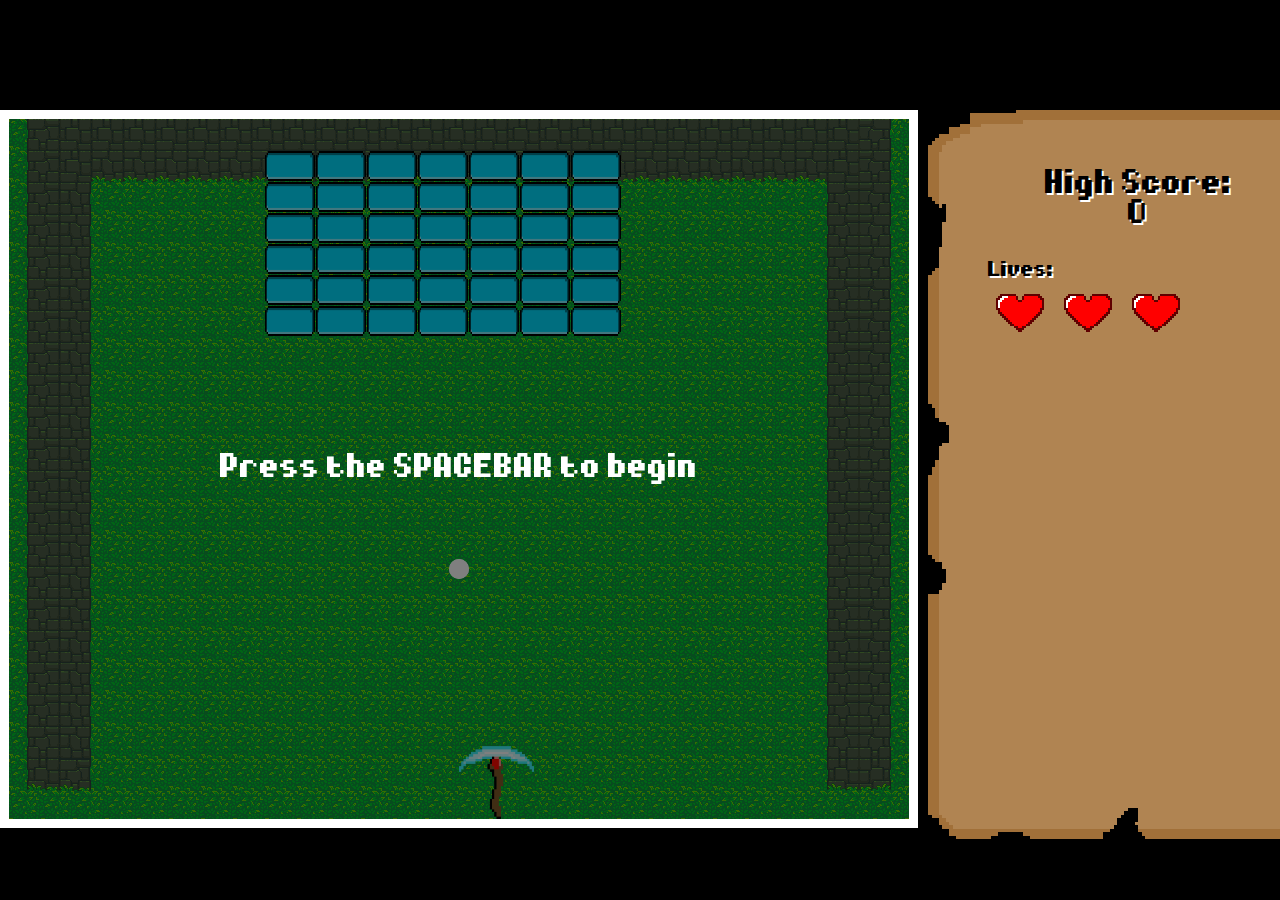
<file: breakout_8/index.html>
<html>
<head>
	<meta charset="UTF-8" />	
	<title>The Bricks</title>
	<link rel="stylesheet" type="text/css" href="css/style.css">
	<script src="jQuery/jquery-3.3.1.min.js"></script>
	<script type="application/javascript"></script>
	<script>
		$(document).ready(function(){
			$("#pause").hide();
			
			$("#end").hide();
			$("#continue").hide();
			$("#go").hide();
			$("#beat").hide();
			$("#next").hide();
			$("#restart").hide();
		});
	</script>
</head>
<body onload="drawIt()">
	<div id="main">
		<div id="game">
			<canvas id="canvas" width="900" height="700"></canvas>
			<script src="jss.js"></script>
		</div>
		
		<div id="black">
		</div>
		<div id="end">
			<div id="continue">
				<p>You lost all your lives. Continue?</p> <br />
				<p id="yes">Yes</p> <p id="no">No</p>
			</div>
		</div>
		<div id="beat">
			<p>You won!</p>
		</div>
		<div id="restart">
			<p>Restart</p>
		</div>
		<div id="next">
			<p>Next</p>
		</div>
		<div id="go">
			<p>GAME OVER</p>
		</div>
		
		<div id="start">
			<p>Press the SPACEBAR to begin</p>
		</div>
		<div id="pause">
			<p>Paused</p>
		</div>
		
		<div id="scbackground">
			<img src="slike/scroll.png"></src>
		</div>
		
		<div id="scoreboard">
			<div id="sc">
				<p>High Score: </br> <p id="tocke">0</p></p> </br>
			</div>
			<div id="life">
				<p>Lives: </p>
				<img id="l1" src="slike/life.png">
				<img id="l2" src="slike/life.png">
				<img id="l3" src="slike/life.png">
			</div>
		</div>
	</div>
</body>
</html>
</file>
<file: breakout_8/css/style.css>
*{
	margin: 0;
	padding: 0;
}

body{
	max-width: 1300px;
	margin: 110px auto;
	background: black;
}

#main{
	position: relative;
}

#black{
	position: absolute;
	background: black;
	float: left;
	width: 900px;
	height: 700px;
	border: solid white 9px;
	opacity: 0.5;
	z-index: 1;
}

#start{
	position: absolute;
	float: left;
	width: 900px;
	height: 700px;
	border: solid white 9px;
	line-height: 700px;
	font-family: bit;
	font-size: 30px;
	color: #FFFFFF;
	opacity: 1;
	text-align: center;
	z-index: 2;
}

#pause{
	position: absolute;
	float: left;
	width: 900px;
	height: 700px;
	border: solid white 9px;
	line-height: 700px;
	font-family: bit;
	font-size: 30px;
	color: #FFFFFF;
	opacity: 1;
	text-align: center;
	z-index: 2;
}

#end{
	position: absolute;
	float: left;
	background: black;
	margin-top: 190px;
	margin-left: 290px;
	width: 340px;
	height: 260px;
	text-align: center;
	border: solid white 3px;
	z-index: 1;
}

#continue{
	position: absolute;
	float: left;
	font-family: bit;
	font-size: 20px;
	color: #FFFFFF;
	margin-top: 30px;
	padding: 20px;
}
#yes{
	cursor: pointer;
	border: solid white 3px;
	padding: 5px;
}
#no{
	cursor: pointer;
	border: solid white 3px;
	padding: 5px;
	margin-top: 3px;
}

#go{
	position: absolute;
	float: left;
	width: 900px;
	height: 700px;
	border: solid white 9px;
	line-height: 700px;
	font-family: bit;
	font-size: 90px;
	color: #FFFFFF;
	opacity: 1;
	text-align: center;
	z-index: 2;
}

#beat{
	position: absolute;
	float: left;
	width: 900px;
	height: 700px;
	border: solid white 9px;
	line-height: 700px;
	font-family: bit;
	font-size: 70px;
	color: #FFFFFF;
	opacity: 1;
	text-align: center;
	z-index: 2;
}
#restart{
	position: absolute;
	float: left;
	font-family: bit;
	opacity: 1;
	text-align: center;
	z-index: 2;
	cursor: pointer;
	width: 150px;
	height: 40px;
	font-size: 30px;
	color: #FFFFFF;
	border: solid white 3px;
	line-height: 40px;
	padding: 3px;
	margin-top: 450px;
	margin-left: 190px;
}
#next{
	position: absolute;
	float: right;
	font-family: bit;
	opacity: 1;
	text-align: center;
	z-index: 2;
	cursor: pointer;
	width: 150px;
	height: 40px;
	font-size: 30px;
	color: #FFFFFF;
	border: solid white 3px;
	line-height: 40px;
	padding: 3px;
	margin-top: 450px;
	margin-left: 550px;
}

#game{
	float: left;
	width: 900px;
	height: 700px;
	border: solid white 9px;
	background-image: url("../slike/ancient_green.png");
	z-index: 0;
}

#scbackground{
	position: absolute;
	display: inline;
	margin-left: 10px;
}

#scoreboard{
	position: absolute;
	display: inline;
	margin-top: 40px;
	margin-left: 50px;
	padding: 20px;
	float: left;
	width: 300px;
	height: 610px;
	z-index: 0;
}

@font-face{
	font-family: bit;
	src: url("../fonts/8_bit.woff");
}

#sc{
	text-align: center;
	font-family: bit;
	color: #000000;
	font-size: 30px;
	text-shadow: 2px 2px #FFFFFF;
}

#life{
	font-family: bit;
	font-size: 20px;
	text-shadow: 2px 2px #FFFFFF;
}

#fr{
	
}
</file>
